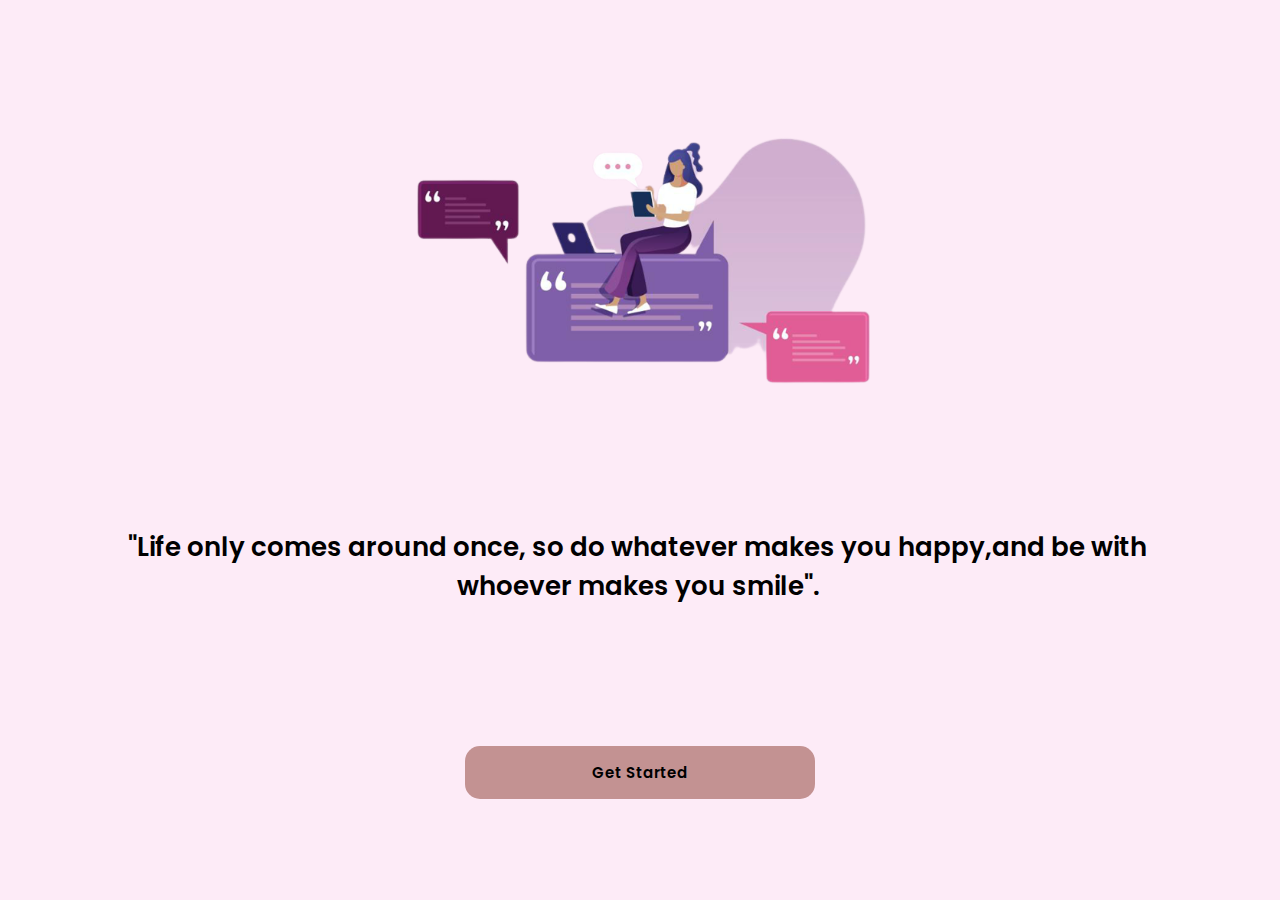
<file: index.html>
<!DOCTYPE html>
<html lang="en">
  <head>
    <meta charset="UTF-8" />
    <meta http-equiv="X-UA-Compatible" content="IE=edge" />
    <meta name="viewport" content="width=device-width, initial-scale=1.0" />
    <link rel="stylesheet" href="landing-page/style.css" />
    <title>QuotesApp</title>
  </head>
  <body>
    <div class="main-container">
      <div class="img-container">
        <img src="./assets/landingPage.png" alt="pic1" />
      </div>
      <h1>
        "Life only comes around once, so do whatever makes you happy,and be with
        whoever makes you smile".
      </h1>
      <a href="./search-page/search.html" class="get-started">Get Started</a>
    </div>
  </body>
</html>
</file>
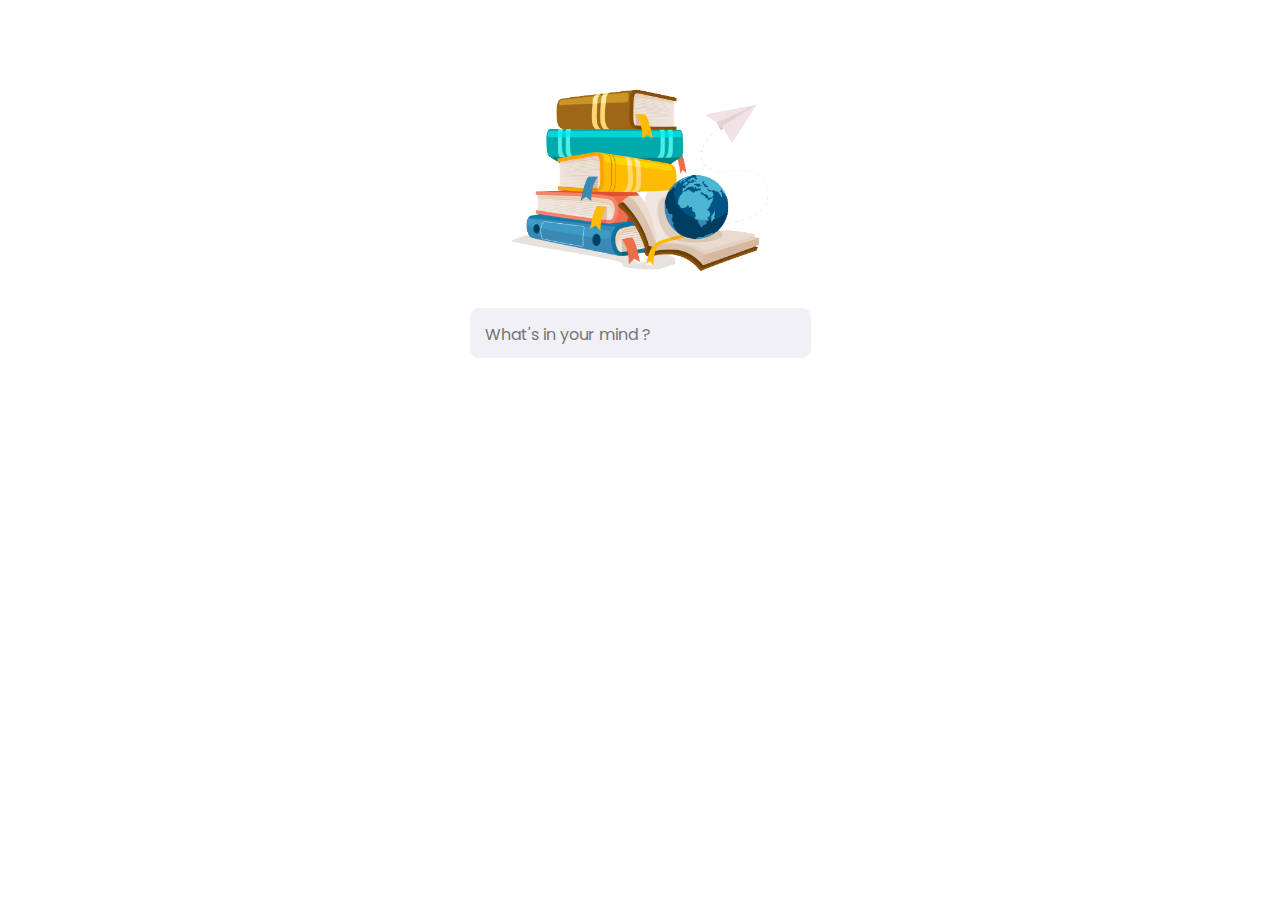
<file: search-page/search.html>
<!DOCTYPE html>
<html lang="en">
  <head>
    <meta charset="UTF-8" />
    <meta http-equiv="X-UA-Compatible" content="IE=edge" />
    <meta name="viewport" content="width=device-width, initial-scale=1.0" />
    <link
      rel="stylesheet"
      href="https://cdnjs.cloudflare.com/ajax/libs/font-awesome/6.0.0-beta3/css/all.min.css"
      integrity="sha512-Fo3rlrZj/k7ujTnHg4CGR2D7kSs0v4LLanw2qksYuRlEzO+tcaEPQogQ0KaoGN26/zrn20ImR1DfuLWnOo7aBA=="
      crossorigin="anonymous"
      referrerpolicy="no-referrer"
    />
    <link rel="stylesheet" href="style.css" />
    <title>Quotes</title>
  </head>
  <body>
    <section class="header">
      <div class="header-container">
        <img src="../assets/searchPage.png" alt="header" />
      </div>
      <div class="form-container">
        <form class="form">
          <i class="fas fa-search icon"></i>
          <input
            type="text"
            class="input"
            placeholder="What's in your mind ?"
          />
        </form>
      </div>
      <div class="loader hidden"></div>
    </section>
    <section class="cards-container"></section>
    <script src="main.js"></script>
    <script src="dom.js"></script>
  </body>
</html>
</file>
<file: landing-page/style.css>
@import url("https://fonts.googleapis.com/css2?family=Poppins:wght@400;500;600;700&display=swap");
* {
  margin: 0;
  padding: 0;
  box-sizing: border-box;
  font-family: "Poppins", sans-serif;
}

.main-container {
  /* border: 1px solid red; */
  display: flex;
  flex-direction: column;
  align-items: center;
}

body {
  background-color: #fdebf7;
}

.img-container {
  width: 338px;
}
img {
  width: 100%;
  height: auto;
  margin-top: 116px;
  display: block;
  justify-content: center;
}

h1 {
  /* border: 10px solid purple; */
  font-family: Poppins;
  font-size: 18px;
  width: 80%;
  font-weight: 600;
  margin: 120px 69px 0px 64px;
  text-align: center;
}

.get-started {
  padding: 15px;
  background-color: #c39292;
  margin-top: 140px;
  border-radius: 15px;
  border: none;
  cursor: pointer;
  text-align: center;
  text-decoration: none;
  color: black;
  font-size: 15px;
  font-weight: 600;
}

@media only screen and (min-width: 600px) {
  .img-container {
    width: 500px;
  }
  h1 {
    font-size: 26px;
  }
  .get-started {
    width: 350px;
  }
}
@media only screen and (min-width: 1000px) {
}
</file>
<file: search-page/style.css>
@import url("https://fonts.googleapis.com/css2?family=Poppins:wght@400;500;600;700&display=swap");
* {
  margin: 0;
  padding: 0;
  box-sizing: border-box;
  font-family: "Poppins", sans-serif;
}

.header {
  display: flex;
  flex-direction: column;
  align-items: center;
}
.header-container {
  width: 300px;
  object-fit: cover;
}
img {
  width: 100%;
  height: auto;
  border-radius: 4px;
}
.input {
  border: none;
  background-color: inherit;
  font-size: 16px;
  margin-left: 5px;
}
.input:focus {
  outline: none;
}
.form-container {
  padding: 10px;
  border: 1px solid white;
  background-color: rgba(121, 108, 173, 0.1);

  border-radius: 10px;
  display: flex;
}
.icon {
  font-size: 20px;
}

.cards-container {
  display: flex;
  flex-direction: column;
  align-items: center;
  justify-content: space-evenly;
  width: 95vw;
}
.img-and-content {
  display: flex;
}

.card {
  margin: 10px;
  width: 80vw;
  height: auto;
  border-radius: 5px;
  padding: 10px;
}
.card:nth-child(n) {
  background-color: #776baa;
}
.card:nth-child(2n) {
  background-color: rgb(195, 146, 146);
}
.quote-content {
  color: white;
  margin-left: 10px;
}
.author-container {
  display: flex;
  flex-direction: column;
  align-items: center;
}
.author-name {
  color: white;
  font-size: 12px;
  font-weight: 700;
}
.img-container {
  min-width: 70px;
  width: 70px;

  object-fit: cover;
}
.loader {
  display: inline-block;
  width: 80px;
  height: 80px;
}
.loader:after {
  content: " ";
  display: block;
  width: 64px;
  height: 64px;
  margin: 8px;
  border-radius: 50%;
  border: 6px solid #776baa;
  border-color: #776baa transparent #776baa transparent;
  animation: loader 1.2s linear infinite;
}
@keyframes loader {
  0% {
    transform: rotate(0deg);
  }
  100% {
    transform: rotate(360deg);
  }
}
.hidden {
  display: none;
}

@media only screen and (min-width: 600px) {
  .cards-container {
    flex-direction: row;
    flex-wrap: wrap;
    align-items: center;
    margin-left: 20px;
  }

  .card {
    width: 42vw;
    height: 15vh;
  }
  .quote-content {
    font-size: 12px;
  }
}
@media only screen and (min-width: 1000px) {
  .cards-container {
    flex-direction: row;
    flex-wrap: wrap;
    align-items: center;
    justify-content: space-around;
    margin-left: 30px;
  }

  .card {
    width: 30vw;
    height: 16vh;
  }
  .author-name {
    font-size: 16px;
  }
  .quote-content {
    font-size: 14px;
  }
}
</file>
